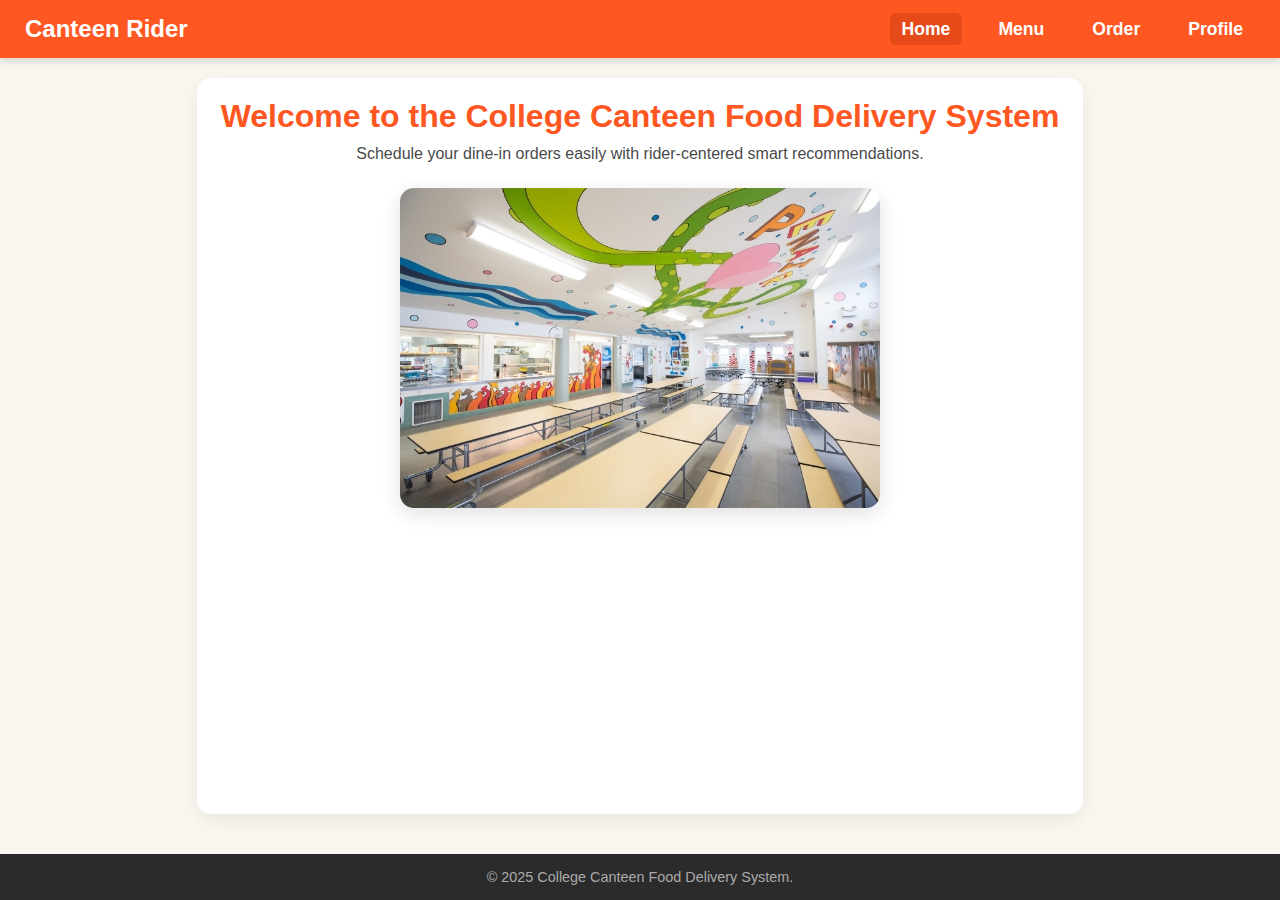
<file: frontend/index.html>
<!DOCTYPE html>
<html lang="en">
<head>
  <meta charset="UTF-8" />
  <meta name="viewport" content="width=device-width, initial-scale=1" />
  <title>College Canteen Rider-Centered Delivery</title>
  <link rel="stylesheet" href="style.css" />
</head>
<body>
  <nav>
    <div class="logo">Canteen Rider</div>
    <ul>
      <li><a href="index.html" class="active">Home</a></li>
      <li><a href="menu.html">Menu</a></li>
      <li><a href="order.html">Order</a></li>
      <li><a href="profile.html">Profile</a></li>
    </ul>
  </nav>

  <div class="container" style="text-align:center;">
    <h1>Welcome to the College Canteen Food Delivery System</h1>
    <p>Schedule your dine-in orders easily with rider-centered smart recommendations.</p>
    <img src="images/canteen.jpg" alt="College Canteen" style="max-width: 100%; max-height: 320px; border-radius: 14px; box-shadow: 0 6px 20px rgba(0,0,0,0.12); margin-top: 25px;" />
  </div>

  <footer>
    © 2025 College Canteen Food Delivery System.
  </footer>
</body>
</html>
</file>
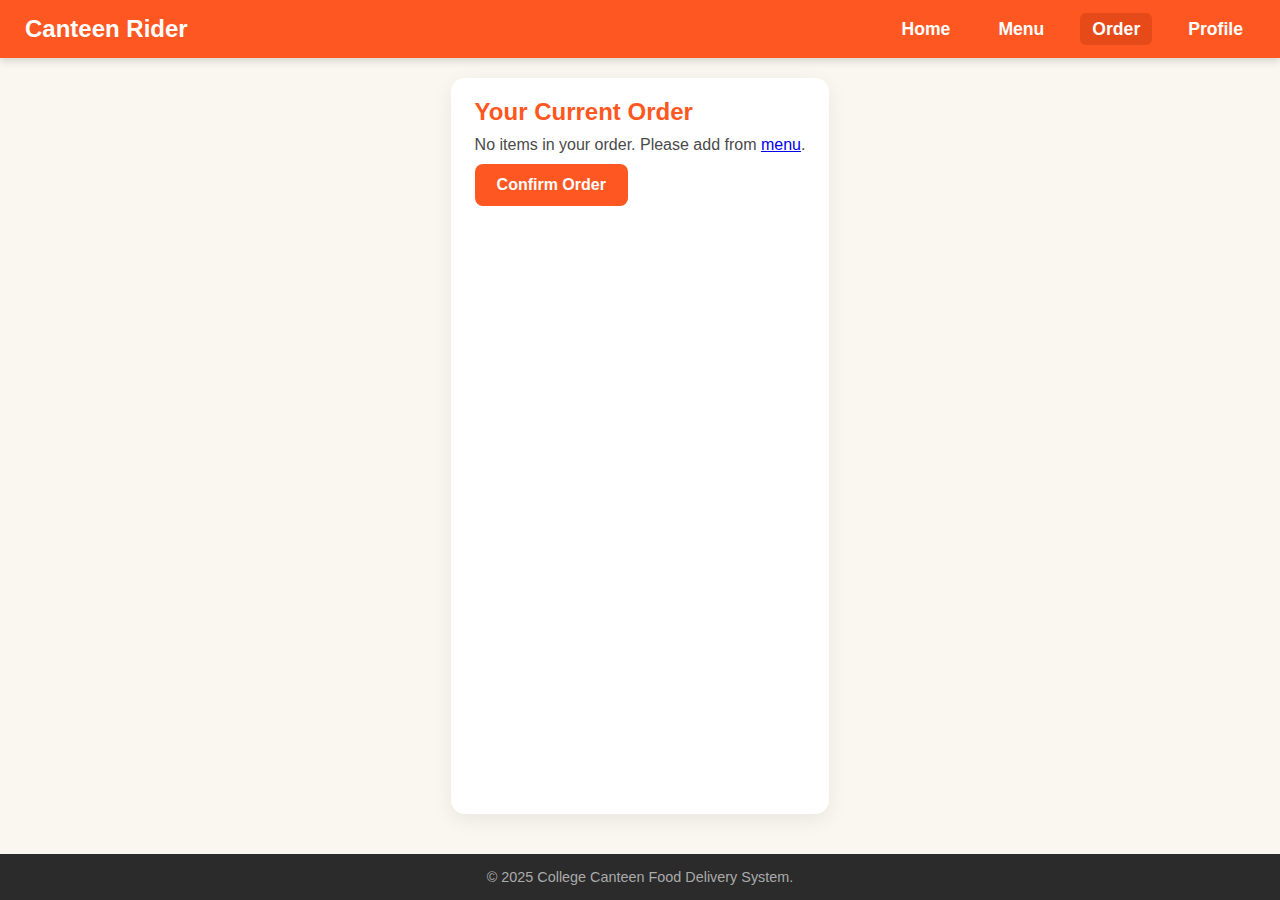
<file: frontend/order.html>
<!DOCTYPE html>
<html lang="en">
<head>
  <meta charset="UTF-8" />
  <meta name="viewport" content="width=device-width, initial-scale=1" />
  <title>Your Order - Canteen Rider</title>
  <link rel="stylesheet" href="style.css" />
</head>
<body>
  <nav>
    <div class="logo">Canteen Rider</div>
    <ul>
      <li><a href="index.html">Home</a></li>
      <li><a href="menu.html">Menu</a></li>
      <li><a href="order.html" class="active">Order</a></li>
      <li><a href="profile.html">Profile</a></li>
    </ul>
  </nav>

  <div class="container">
    <h2>Your Current Order</h2>
    <ul id="order-list" style="list-style:none; padding-left: 0;"></ul>
    <p id="total-price" style="font-weight:700; margin-top: 10px;"></p>
    <button class="btn" onclick="confirmOrder()">Confirm Order</button>
    <p id="confirmation-msg" style="color: green; font-weight: 600; margin-top: 15px;"></p>
  </div>

  <footer>
    © 2025 College Canteen Food Delivery System.
  </footer>

  <script>
    function loadOrder() {
      let order = JSON.parse(localStorage.getItem('canteenOrder') || '[]');
      let listElem = document.getElementById('order-list');
      listElem.innerHTML = '';
      if (order.length === 0) {
        listElem.innerHTML = '<li>No items in your order. Please add from <a href="menu.html">menu</a>.</li>';
        document.getElementById('total-price').textContent = '';
        return;
      }
      let total = 0;
      order.forEach(({ item, price }, idx) => {
        total += price;
        let li = document.createElement('li');
        li.textContent = `${item} - ₹${price}`;
        li.style.marginBottom = '10px';
        listElem.appendChild(li);
      });
      document.getElementById('total-price').textContent = 'Total: ₹' + total;
    }

    function confirmOrder() {
      let order = JSON.parse(localStorage.getItem('canteenOrder') || '[]');
      if (order.length === 0) {
        alert("Your order is empty!");
        return;
      }
      localStorage.removeItem('canteenOrder');
      document.getElementById('confirmation-msg').textContent = "Order confirmed! Please be ready during your scheduled time.";
      document.getElementById('order-list').innerHTML = '';
      document.getElementById('total-price').textContent = '';
    }

    window.onload = loadOrder;
  </script>
</body>
</html>
</file>
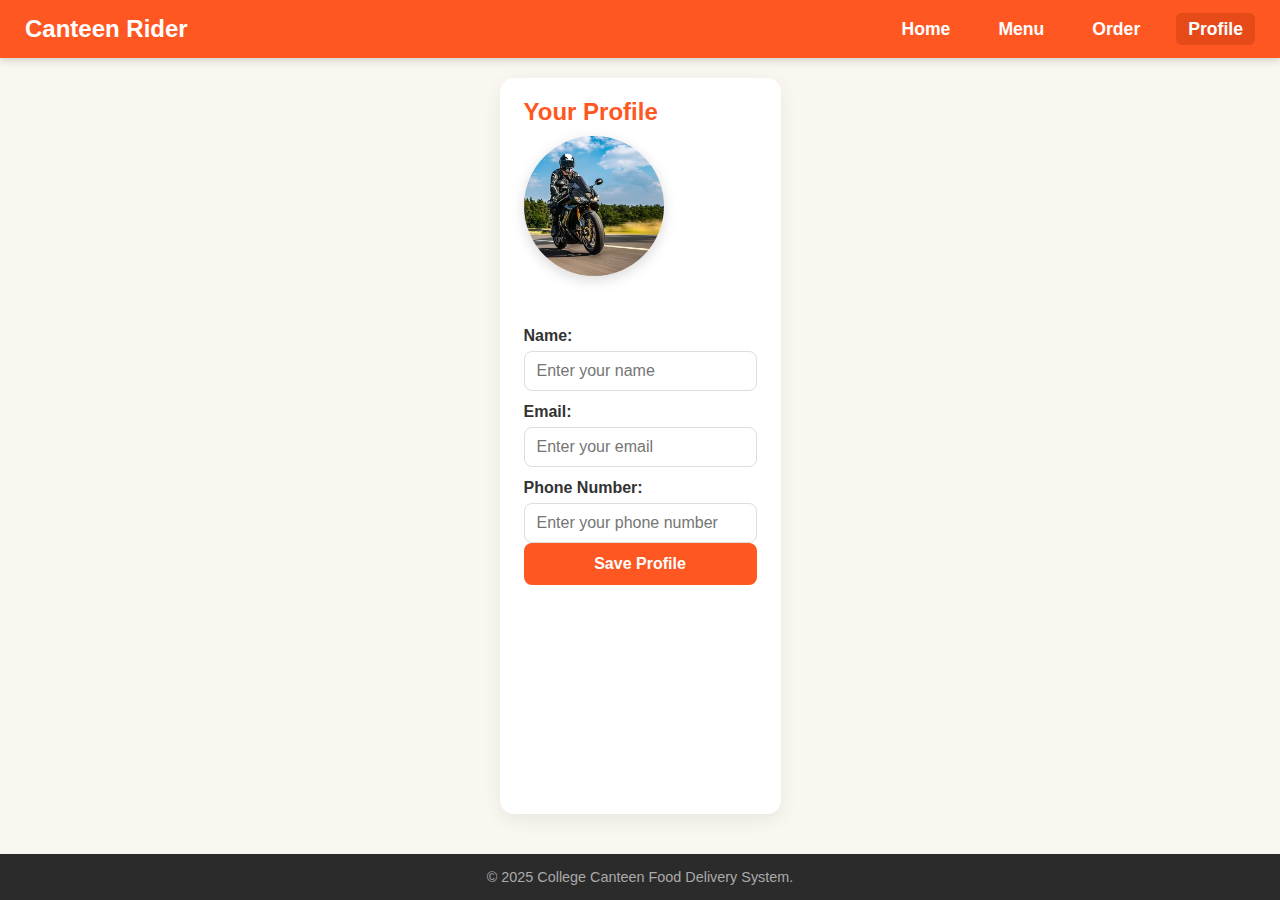
<file: frontend/profile.html>
<!DOCTYPE html>
<html lang="en">
<head>
  <meta charset="UTF-8" />
  <meta name="viewport" content="width=device-width, initial-scale=1" />
  <title>Profile - Canteen Rider</title>
  <link rel="stylesheet" href="style.css" />
</head>
<body>
  <nav>
    <div class="logo">Canteen Rider</div>
    <ul>
      <li><a href="index.html">Home</a></li>
      <li><a href="menu.html">Menu</a></li>
      <li><a href="order.html">Order</a></li>
      <li><a href="profile.html" class="active">Profile</a></li>
    </ul>
  </nav>

  <div class="container">
    <h2>Your Profile</h2>
    <img src="images/rider.jpg" alt="Rider Photo" style="width: 140px; height: 140px; border-radius: 50%; object-fit: cover; margin-bottom: 20px; box-shadow: 0 4px 14px rgba(0,0,0,0.15);" />
    
    <form id="profileForm">
      <label for="name">Name:</label>
      <input type="text" id="name" placeholder="Enter your name" required />

      <label for="email">Email:</label>
      <input type="email" id="email" placeholder="Enter your email" required />

      <label for="phone">Phone Number:</label>
      <input type="text" id="phone" placeholder="Enter your phone number" required />

      <button type="submit" class="btn">Save Profile</button>
      <p id="success-msg" style="color: green; font-weight: 600; margin-top: 10px;"></p>
    </form>
  </div>

  <footer>
    © 2025 College Canteen Food Delivery System.
  </footer>

  <script>
    const profileForm = document.getElementById('profileForm');
    const successMsg = document.getElementById('success-msg');

    // Load saved profile on page load
    window.onload = () => {
      const savedProfile = JSON.parse(localStorage.getItem('canteenProfile'));
      if (savedProfile) {
        document.getElementById('name').value = savedProfile.name;
        document.getElementById('email').value = savedProfile.email;
        document.getElementById('phone').value = savedProfile.phone;
      }
    };

    // Save profile to localStorage
    profileForm.addEventListener('submit', e => {
      e.preventDefault();
      const profile = {
        name: document.getElementById('name').value.trim(),
        email: document.getElementById('email').value.trim(),
        phone: document.getElementById('phone').value.trim()
      };
      localStorage.setItem('canteenProfile', JSON.stringify(profile));
      successMsg.textContent = "Profile saved successfully!";
    });
  </script>
</body>
</html>
</file>
<file: frontend/style.css>
/* Reset and base styling */
* {
  box-sizing: border-box;
  margin: 0; padding: 0;
  font-family: 'Segoe UI', Tahoma, Geneva, Verdana, sans-serif;
}

body {
  background: #faf7f0;
  color: #4a4a4a;
  min-height: 100vh;
  display: flex;
  flex-direction: column;
}

/* Navigation Bar - Zomato / Swiggy style */
nav {
  background: #ff5722;
  padding: 15px 25px;
  display: flex;
  align-items: center;
  justify-content: space-between;
  box-shadow: 0 3px 8px rgba(0,0,0,0.15);
}

nav .logo {
  font-weight: 700;
  font-size: 1.5rem;
  color: white;
  cursor: pointer;
  user-select: none;
}

nav ul {
  list-style: none;
  display: flex;
  gap: 24px;
}

nav ul li {
  font-weight: 600;
}

nav ul li a {
  color: white;
  text-decoration: none;
  font-size: 1.1rem;
  padding: 6px 12px;
  border-radius: 6px;
  transition: background-color 0.2s ease;
}

nav ul li a:hover,
nav ul li a.active {
  background-color: #e64a19;
}

/* Main container */
.container {
  flex-grow: 1;
  max-width: 1100px;
  padding: 20px 24px;
  margin: 20px auto 40px;
  background: #fff;
  border-radius: 14px;
  box-shadow: 0 6px 20px rgba(0,0,0,0.07);
}

/* Header styles */
h1, h2 {
  color: #ff5722;
  margin-bottom: 10px;
}

/* Buttons common style */
.btn {
  background: #ff5722;
  color: white;
  border: none;
  padding: 12px 22px;
  border-radius: 8px;
  cursor: pointer;
  font-weight: 700;
  font-size: 1rem;
  transition: background 0.3s ease;
  text-align: center;
  display: inline-block;
  user-select: none;
}

.btn:hover {
  background: #e64a19;
}

/* Responsive grid for cards */
.grid-cards {
  display: grid;
  grid-template-columns: repeat(auto-fit, minmax(230px, 1fr));
  gap: 22px;
  margin-top: 25px;
}

/* Cards for menu & recomendations */
.card {
  background: #fff;
  border-radius: 14px;
  overflow: hidden;
  box-shadow: 0 4px 16px rgba(0,0,0,0.12);
  display: flex;
  flex-direction: column;
  transition: box-shadow 0.25s ease;
}

.card:hover {
  box-shadow: 0 8px 32px rgba(255,87,34,0.35);
}

.card img {
  width: 100%;
  height: 150px;
  object-fit: cover;
}

.card-content {
  padding: 16px;
  flex-grow: 1;
}

.card-content h3 {
  color: #ff5722;
  margin-bottom: 8px;
}

.card-content p {
  font-size: 0.95rem;
  color: #666;
  margin-bottom: 16px;
}

.card-content button {
  align-self: center;
  width: 100%;
}

/* Form styles for booking and profile */
form {
  display: flex;
  flex-direction: column;
  max-width: 450px;
  margin-top: 15px;
}

form label {
  margin: 12px 0 6px 0;
  font-weight: 600;
  color: #333;
}

form input[type="text"],
form input[type="email"],
form input[type="date"],
form select {
  padding: 10px 12px;
  border-radius: 8px;
  border: 1.5px solid #ddd;
  font-size: 1rem;
  transition: border-color 0.25s ease;
}

form input[type="text"]:focus,
form input[type="email"]:focus,
form input[type="date"]:focus,
form select:focus {
  border-color: #ff5722;
  outline: none;
}

footer {
  background: #2b2b2b;
  color: #aaa;
  text-align: center;
  padding: 15px 10px;
  font-size: 0.9rem;
  user-select: none;
  margin-top: auto;
}

/* Responsive */
@media(max-width: 480px) {
  nav ul {
    gap: 14px;
  }
  .container {
    margin: 10px 12px 30px;
    padding: 15px 14px;
  }
  .card img {
    height: 130px;
  }
}
</file>
